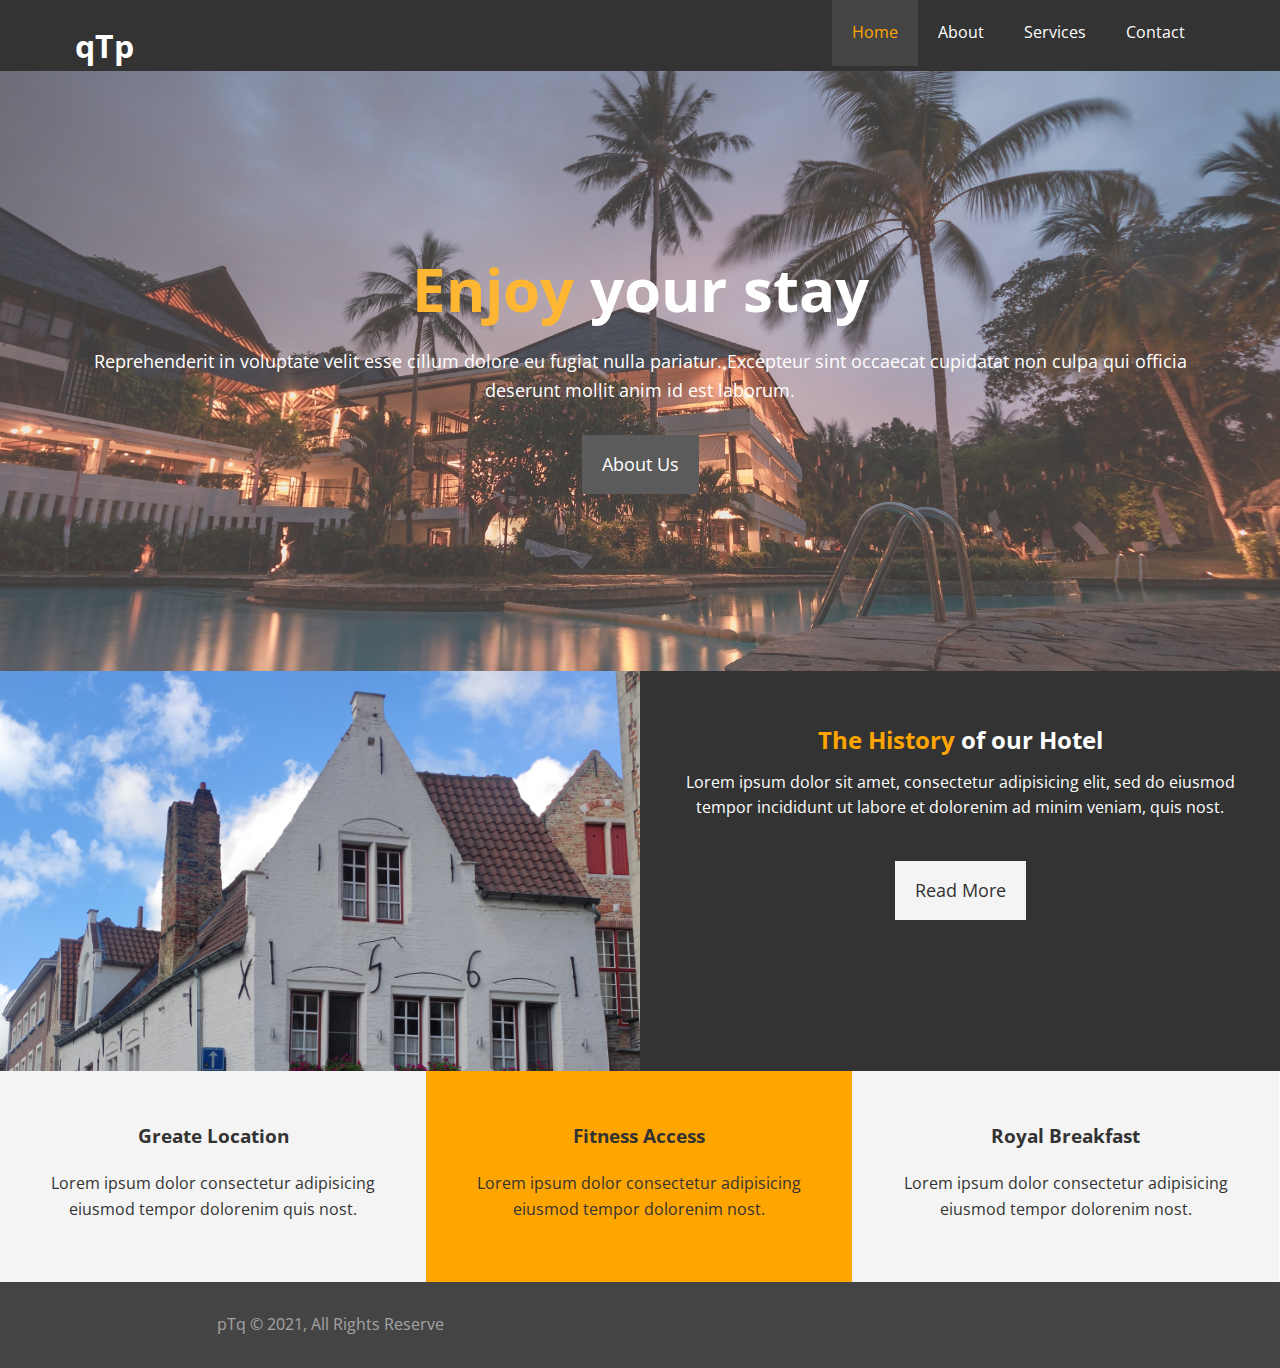
<file: index.html>
<!DOCTYPE html>
<html lang="en" dir="ltr">
  <head>
    <meta charset="utf-8">
    <meta name="viewport" content="width=device-width, initial-scale=1.0">
    <meta name="description" content="Welcome to the amazing hotel in Belgium">

    <!-- CSS -->
    <link rel="stylesheet" href="css/mystyle.css">
    <link rel="stylesheet" media="screen and (max-width: 768px)" href="css/mobile.css">


    <!-- FAVICON-ICON -->
    <link rel="icon" type="image/x-icon" href="favicon.ico"/>

    <!-- Font-awsome 5.15 -->
    <link rel="stylesheet" href="https://cdnjs.cloudflare.com/ajax/libs/font-awesome/5.15.0/css/all.min.css" integrity="sha512-BnbUDfEUfV0Slx6TunuB042k9tuKe3xrD6q4mg5Ed72LTgzDIcLPxg6yI2gcMFRyomt+yJJxE+zJwNmxki6/RA==" crossorigin="anonymous" />


    <title>Home Page</title>
  </head>
  <body>
    <header>

            <!--    NAVBAR   -->
      <nav id="navbar">
        <div class="container">
          <h1 class="logo"><a href="index.html">qTp</a></h1>
          <ul>
            <li><a class="current" href="#">Home</a></li>
            <li><a href="about.html">About</a></li>
            <li><a href="#">Services</a></li>
            <li><a href="contact.html">Contact</a></li>
          </ul>
        </div>
      </nav>

          <!--    HOME    -->
      <div id="home">
        <div class="container">
          <div class="home-content">
          <h1><span class="text-primary">Enjoy</span> your stay</h1>
          <p>Reprehenderit in voluptate velit esse cillum dolore eu fugiat nulla pariatur. Excepteur sint occaecat cupidatat non culpa qui officia deserunt mollit anim id est laborum.</p>
          <a class="btn" href="about.html">About Us</a>
          </div>
        </div>
      </div>
    </header>

          <!--     SECTION-1    -->
    <section id="history" class="bg-dark">
      <div class="history-image"></div>
      <div class="history-info">
        <h2><span class="text-primary">The History</span> of our Hotel</h2>
        <p>Lorem ipsum dolor sit amet, consectetur adipisicing elit, sed do eiusmod tempor incididunt ut labore et dolorenim ad minim veniam, quis nost.</p>
        <a class="btn btn-light" href="#">Read More</a>
      </div>
    </section>

          <!--    SECTION-2   -->
    <section id="features">
      <div class="box bg-light">
        <i class="fas fa-hotel fa-3x"></i>
        <h3>Greate Location</h3>
        <p>Lorem ipsum dolor consectetur adipisicing eiusmod tempor dolorenim quis nost.</p>
      </div>
      <div class="box bg-primary">
        <i class="fas fa-dumbbell fa-3x"></i>
        <h3>Fitness Access</h3>
        <p>Lorem ipsum dolor consectetur adipisicing eiusmod tempor dolorenim nost.</p>
      </div>
      <div class="box bg-light">
        <i class="fas fa-utensils fa-3x"></i>
        <h3>Royal Breakfast</h3>
        <p>Lorem ipsum dolor consectetur adipisicing eiusmod tempor dolorenim nost.</p>
      </div>
    </section>

            <!-- FOOTER -->
    <footer id="main-footer" class="bg-grey">
      <div class="copyright">
        <p>pTq &copy; 2021, All Rights Reserve</p>
      </div>
      <div class="social">
        <a href="https://www.facebook.com" target="_blank"><i class="fab fa-facebook fa-2x"></i></a>
        <a href="https://www.twitter.com" target="_blank"><i class="fab fa-twitter fa-2x"></i></a>
        <a href="https://www.youtube.com" target="_blank"><i class="fab fa-youtube fa-2x"></i></a>
        <a href="https://www.linkedin.com" target="_blank"><i class="fab fa-linkedin fa-2x"></i></a>
      </div>
    </footer>

  </body>
</html>
</file>
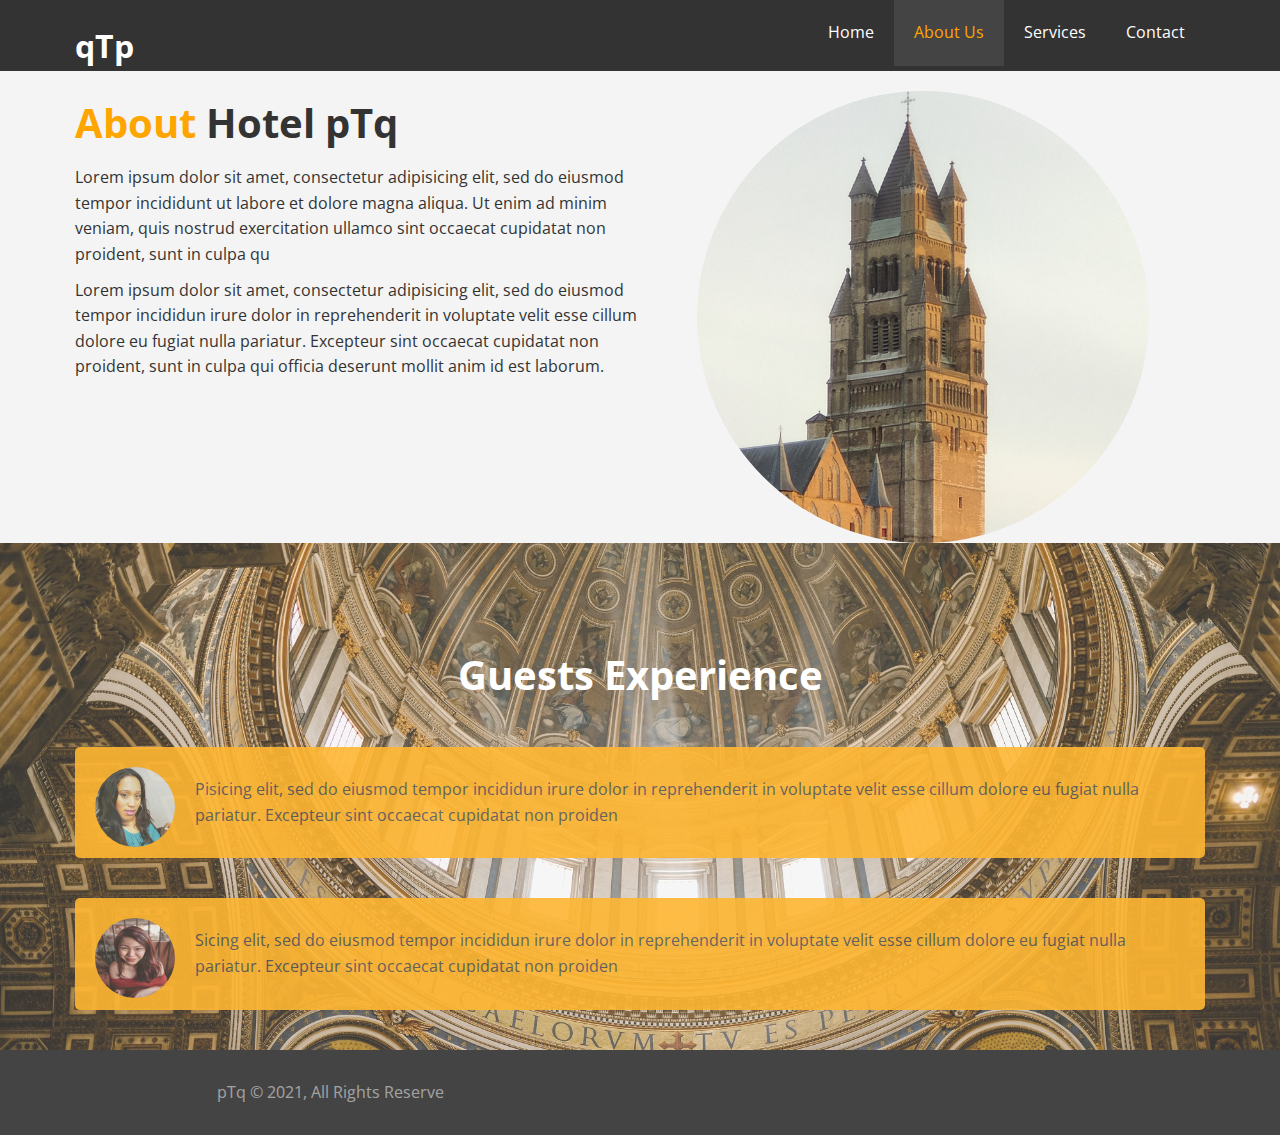
<file: about.html>
<!DOCTYPE html>
<html lang="en" dir="ltr">
  <head>
    <meta charset="utf-8">
    <meta name="viewport" content="width=device-width, initial-scale=1.0">
    <meta name="description" content="Welcome to the amazing hotel in Belgium">

    <!-- CSS -->
    <link rel="stylesheet" href="css/mystyle.css">
    <link rel="stylesheet" media="screen and (max-width: 768px)" href="css/mobile.css">

    <!-- FAVICON-ICON -->
    <link rel="icon" type="image/x-icon" href="favicon.ico"/>

    <!-- Font-awsome 5.15 -->
    <link rel="stylesheet" href="https://cdnjs.cloudflare.com/ajax/libs/font-awesome/5.15.0/css/all.min.css" integrity="sha512-BnbUDfEUfV0Slx6TunuB042k9tuKe3xrD6q4mg5Ed72LTgzDIcLPxg6yI2gcMFRyomt+yJJxE+zJwNmxki6/RA==" crossorigin="anonymous" />


    <title>About Page</title>
  </head>
  <body>
    <header>
            <!--    NAVBAR   -->
      <nav id="navbar">
        <div class="container">
          <h1 class="logo"><a href="index.html">qTp</a></h1>
          <ul>
            <li><a href="index.html">Home</a></li>
            <li><a class="current" href="#">About Us</a></li>
            <li><a href="#">Services</a></li>
            <li><a href="contact.html">Contact</a></li>
          </ul>
        </div>
      </nav>
    </header>

            <!-- SECTION-about -->
    <section id="about" class="bg-light">
      <div class="container">
        <div class="info-left">
          <h1><span class="text-primary">About</span> Hotel pTq</h1>
          <p>Lorem ipsum dolor sit amet, consectetur adipisicing elit, sed do eiusmod tempor incididunt ut labore et dolore magna aliqua. Ut enim ad minim veniam, quis nostrud exercitation ullamco sint occaecat cupidatat non proident, sunt in culpa qu</p>
          <p>Lorem ipsum dolor sit amet, consectetur adipisicing elit, sed do eiusmod tempor incididun irure dolor in reprehenderit in voluptate velit esse cillum dolore eu fugiat nulla pariatur. Excepteur sint occaecat cupidatat non proident, sunt in culpa qui officia deserunt mollit anim id est laborum.</p>
        </div>
        <div class="info-right">
          <img src="images/photo-4.jpg" alt="">
        </div>
      </div>
    </section>

          <!--    SECTION-testimonial   -->
    <section id="testimonials">
      <div class="container">
        <h2>Guests Experience</h2>
        <div class="testimonial bg-primary">
          <img src="images/person-1.jpg" alt="">
          <p>Pisicing elit, sed do eiusmod tempor incididun irure dolor in reprehenderit in voluptate velit esse cillum dolore eu fugiat nulla pariatur. Excepteur sint occaecat cupidatat non proiden</p>
        </div>
        <div class="testimonial bg-primary">
          <img src="images/person-3.jpg" alt="">
          <p>Sicing elit, sed do eiusmod tempor incididun irure dolor in reprehenderit in voluptate velit esse cillum dolore eu fugiat nulla pariatur. Excepteur sint occaecat cupidatat non proiden</p>
        </div>
      </div>
    </section>

            <!-- FOOTER -->
    <footer id="main-footer" class="bg-grey">
      <div class="copyright">
        <p>pTq &copy; 2021, All Rights Reserve</p>
      </div>
      <div class="social">
        <a href="https://www.facebook.com" target="_blank"><i class="fab fa-facebook fa-2x"></i></a>
        <a href="https://www.twitter.com" target="_blank"><i class="fab fa-twitter fa-2x"></i></a>
        <a href="https://www.youtube.com" target="_blank"><i class="fab fa-youtube fa-2x"></i></a>
        <a href="https://www.linkedin.com" target="_blank"><i class="fab fa-linkedin fa-2x"></i></a>
      </div>
    </footer>

  </body>
</html>
</file>
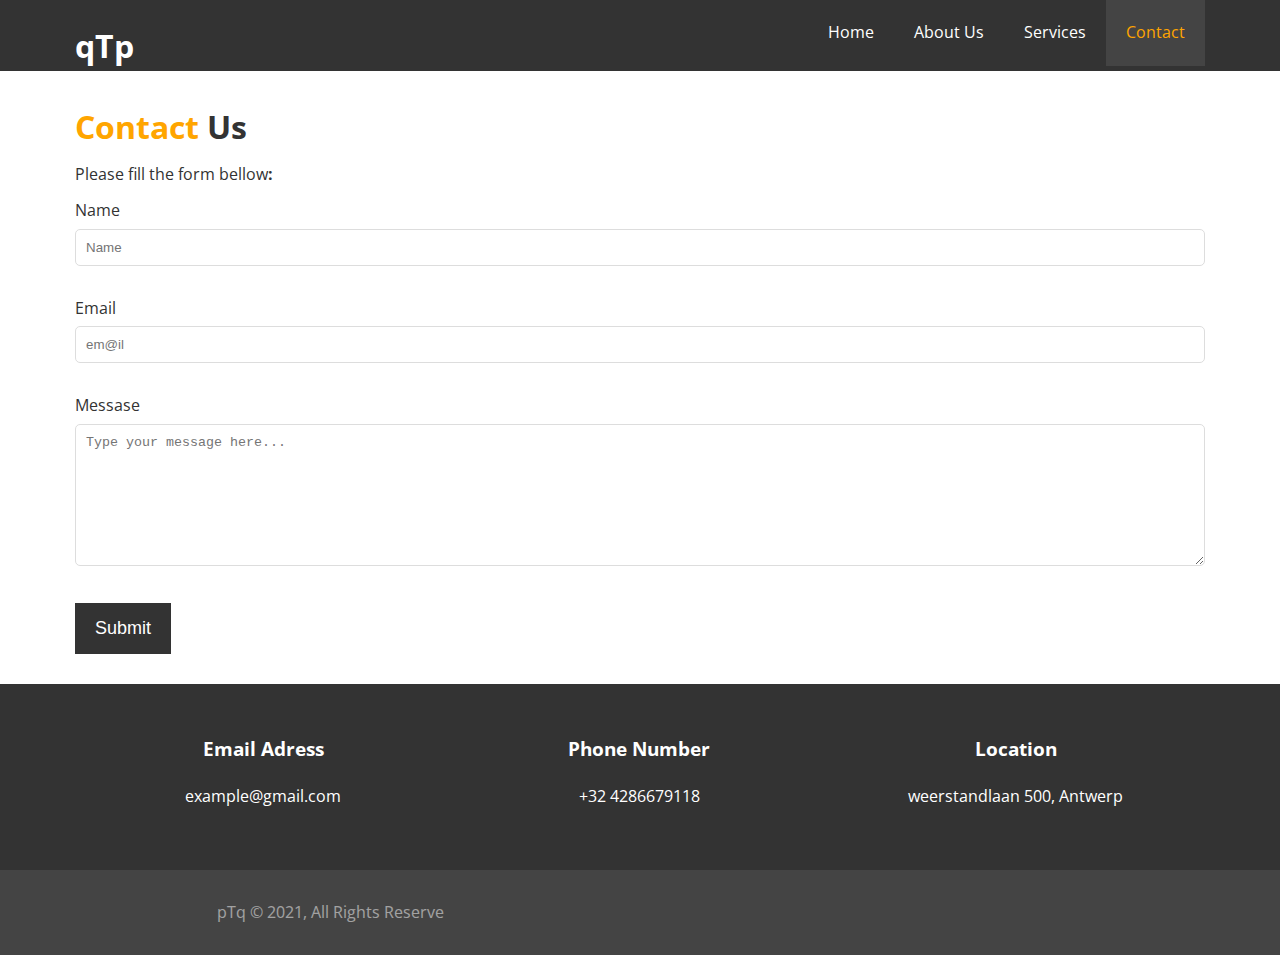
<file: contact.html>
<!DOCTYPE html>
<html lang="en" dir="ltr">
  <head>
    <meta charset="utf-8">
    <meta name="viewport" content="width=device-width, initial-scale=1.0">
    <meta name="description" content="Welcome to the amazing hotel in Belgium">

    <!-- CSS -->
    <link rel="stylesheet" href="css/mystyle.css">
    <link rel="stylesheet" media="screen and (max-width: 768px)" href="css/mobile.css">

    <!-- FAVICON-ICON -->
    <link rel="icon" type="image/x-icon" href="favicon.ico"/>

    <!-- Font-awsome 5.15 -->
    <link rel="stylesheet" href="https://cdnjs.cloudflare.com/ajax/libs/font-awesome/5.15.0/css/all.min.css" integrity="sha512-BnbUDfEUfV0Slx6TunuB042k9tuKe3xrD6q4mg5Ed72LTgzDIcLPxg6yI2gcMFRyomt+yJJxE+zJwNmxki6/RA==" crossorigin="anonymous" />


    <title>About Page</title>
  </head>
  <body>
    <header>
            <!--    NAVBAR   -->
      <nav id="navbar">
        <div class="container">
          <h1 class="logo"><a href="index.html">qTp</a></h1>
          <ul>
            <li><a href="index.html">Home</a></li>
            <li><a href="about.html">About Us</a></li>
            <li><a href="#">Services</a></li>
            <li><a class="current" href="contact.html">Contact</a></li>
          </ul>
        </div>
      </nav>
    </header>

            <!--   FORM-contact   -->
    <section id="contact-form">
      <div class="container">
        <h1><span class="text-primary">Contact</span> Us</h1>
        <p>Please fill the form bellow<strong>:</strong></p>
        <form class="" action="" method="post">
          <div class="form-group">
            <label for="name">Name</label>
            <input type="text" name="name" placeholder="Name">
          </div>
          <div class="form-group">
            <label for="email">Email</label>
            <input type="email" name="email" placeholder="em@il">
          </div>
          <div class="form-group">
            <label for="message">Messase</label>
            <textarea type="text" name="message" placeholder="Type your message here..."rows="8" cols="60"></textarea>
          </div>
        </form>
        <button type="submit" class="btn" name="button">Submit</button>
      </div>
    </section>


            <!--   SECTION-contact-Icons   -->
    <section id="contact-info" class="bg-dark">
      <div class="container">
        <div class="box extras">
          <i class="fas fa-envelope fa-3x"></i>
          <h3>Email Adress</h3>
          <p>example@gmail.com</p>
        </div>
        <div class="box extras">
          <i class="fas fa-phone fa-3x"></i>
          <h3>Phone Number</h3>
          <p>+32 4286679118</p>
        </div>
        <div class="box extras">
          <i class="fas fa-map-marked-alt fa-3x"></i>
          <h3>Location</h3>
          <p>weerstandlaan 500, Antwerp</p>
        </div>
      </div>
    </section>

            <!--    FOOTER    -->
    <footer id="main-footer" class="bg-grey">
      <div class="copyright">
        <p>pTq &copy; 2021, All Rights Reserve</p>
      </div>
      <div class="social">
        <a href="https://www.facebook.com" target="_blank"><i class="fab fa-facebook fa-2x"></i></a>
        <a href="https://www.twitter.com" target="_blank"><i class="fab fa-twitter fa-2x"></i></a>
        <a href="https://www.youtube.com" target="_blank"><i class="fab fa-youtube fa-2x"></i></a>
        <a href="https://www.linkedin.com" target="_blank"><i class="fab fa-linkedin fa-2x"></i></a>
      </div>
    </footer>

  </body>
</html>
</file>
<file: css/mobile.css>
#navbar .logo {
  float: none;
  text-align: center;
}
#navbar ul, #navbar ul li{
  float: none;
}
#navbar ul{
  margin-top: 15px;
}
#navbar ul li a{
  padding: 5px;
  border-bottom: 1px #444 dotted;
}

/* ---HOME--- */
#home{
  height: 100%;
}
#home .home-content{
  padding-top: 70px;
  padding-bottom: 30px;
}

/* -----SECTION-1---- */
#history .history-image{
  display: none;
}
#history .history-info{
  float: none;
  width: 100%;
  text-align: center;
}

/* -----SECTION-2---- */
.box{
  float: none;
  width: 100%;
}

/* ----SECTION-about--- */
#about .info-left{
  float: none;
  width: 100%;
}
#about .info-right{
  float: none;
  width: 100%;
  margin-bottom: 10px;
}

/* -----FOOTER---- */
#main-footer .copyright{
  float: none;
  width: 100%;
  opacity: 0.5;
}
#main-footer .social{
  float: none;
  width: 100%;
}
#main-footer .social a{
  margin: 0 5px;
}
#main-footer .social i{
  font-size: 18px;
}

/* ----SECTION-testimonial---- */
/* #testimonials .testimonial p{
  text-align: left;
} */
/* ----SECTION-contact---- */
#contact-info .box{
  border-bottom: 1px dotted #444;
}
</file>
<file: css/mystyle.css>
/* ----Google-fonts---- */
@import url('https://fonts.googleapis.com/css2?family=Open+Sans:wght@300;400&display=swap');

/* RESET */
* {
  margin: 0;
  padding: 0;
  box-sizing: border-box;
}
html {
  scroll-behavior: smooth;
}
body {
  font-family: 'Open Sans', sans-serif;
  background: #fff;
  color: #333;
  line-height: 1.6;
  /* without units, will multiply the font-size of the element */
}
p {
  margin: 10px 0;
}
a {
  text-decoration: none;
  color: #fff;
}

/* UTILITY classes: we can use this style in other pages as like FRAMEWORK */
.container {
  max-width: 1170px;
  margin: auto;
  padding: 0 20px;
  overflow: auto;
  /* The auto value is similar to scroll and it adds scroll-bars only when necessary */
}
.text-primary{
  color: #FFA500;
}
.btn{
  display: inline-block;
  background: #333;
  color: #fff;
  padding: 15px 20px;
  font-size: 18px;
  border: none; /* By default BUTTON has border */
  cursor: pointer;
}
.btn:hover {
  background: #FFA500;
  color: black;
}
.btn-light {
  background: #f4f4f4;
  color: #333;
}
.bg-dark{
  background: #333;
  color: #fff;
}
.bg-grey{
  background: #444;
  color: #fff;
}
.bg-primary{
  background: #FFA500;
  color: #333;
}
.bg-light{
  background: #f4f4f4;
  color: #333;
}

/* -----NAVBAR----- */
#navbar {
  background: #333;
  color: #fff;
  overflow: auto;
}
#navbar .logo {
  float: left;
  padding-top: 20px;
}
#navbar ul {
  float: right;
  list-style: none;
}
#navbar ul li {
  float: left;
}
#navbar ul li a{
  display: block;
  padding: 20px;
  /* Because surrounding LOGO also we created 20px padding */
  text-align: center;
}
#navbar ul li a:hover, #navbar ul li .current{
  background: #444;
  color: #FFA500;
}
#home{
  background: url('../images/home.jpg') no-repeat;
  background-position: center;
  background-size: cover;
  opacity: 0.8;
  height: 600px;
}
#home .home-content{
  text-align: center;
  padding-top: 170px;
  color: #fff;
}
#home .home-content h1{
  font-size: 60px;
}
#home .home-content p{
  font-size: 18px;
  padding-bottom: 20px;
}
/* -----SECTION-1----- */
#history {
  height: 400px;
}
#history .history-image{
  float: left;
  height: 100%;
  width: 50%;
  background: url('../images/photo-2.jpg') no-repeat;
  background-size: cover;
}
#history .history-info{
  float: right;
  height: 100%;
  width: 50%;
  text-align: center;
  padding: 50px 30px;
  overflow: hidden;
}
#history .history-info p{
  padding-bottom: 30px;
}
/* --------SECTION-2------ */
.box{
  float: left;
  width: 33.3%;
  padding: 50px;
  text-align: center;
}
.box i{
  margin-bottom: 10px;
}
.box h3{
  padding-bottom: 10px;
}
#features{
  overflow: hidden;
}
/* ----SECTION-about--- */
#about .info-left{
  float: left;
  width: 50%;
  height: 100%;
  margin-top: 20px;
  /* overflow: hidden; */
}
#about .info-left h1{
  font-size: 40px;
}
#about .info-right{
  float: right;
  width: 50%;
  height: 80%;
  margin-top: 20px;
  /* overflow: hidden; */
}
#about .info-right img{
  display: block;
  width: 80%;
  margin: auto;
  border-radius: 50%;
}
/* -----SECTION-testimonial---- */
#testimonials{
  background: url('../images/photo-6.jpg') no-repeat;
  height: 100%;
  background-position: center;
  background-size: cover;
  opacity: 0.8;
  padding-top: 100px;
}
#testimonials h2{
  font-size: 40px;
  color: #fff;
  text-align: center;
  padding-bottom: 40px;
}
#testimonials .testimonial{
  padding: 20px;
  margin-bottom: 40px;
  border-radius: 5px;
  opacity: 0.9;
}
#testimonials .testimonial img{
  float: left;
  width: 80px;
  margin-right: 20px;
  border-radius: 50%;
}
/* -----SECTION-contact---- */
#contact-form{
  padding: 30px 0;
}
#contact-form .form-group{
  margin-bottom: 30px;
}
#contact-form label{
  display: block;
  margin-bottom: 5px;
}
#contact-form input, #contact-form textarea{
  width: 100%;
  padding: 10px;
  border: 1px solid #ddd;
  border-radius: 5px;
}
#contact-form input:focus, #contact-form textarea:focus{
  border-color: #FFA500;
  outline: none;
}
/* -----SECTION-contact-icons---- */
#contact-info .extras:hover{
  cursor: pointer;
  background: #FFA500;
  opacity: 0.5;
}
/* ------FOOTER---- */
#main-footer{
  padding: 20px;
  text-align: center;
  overflow: hidden;
}
#main-footer .copyright{
  float: left;
  width: 50%;
  opacity: 0.5;
}
#main-footer .social{
  width: 50%;
  float: right;
}
#main-footer .social a{
  margin: 0 10px;
}
#main-footer .social i:hover{
  color: #FFA500;
}
</file>
